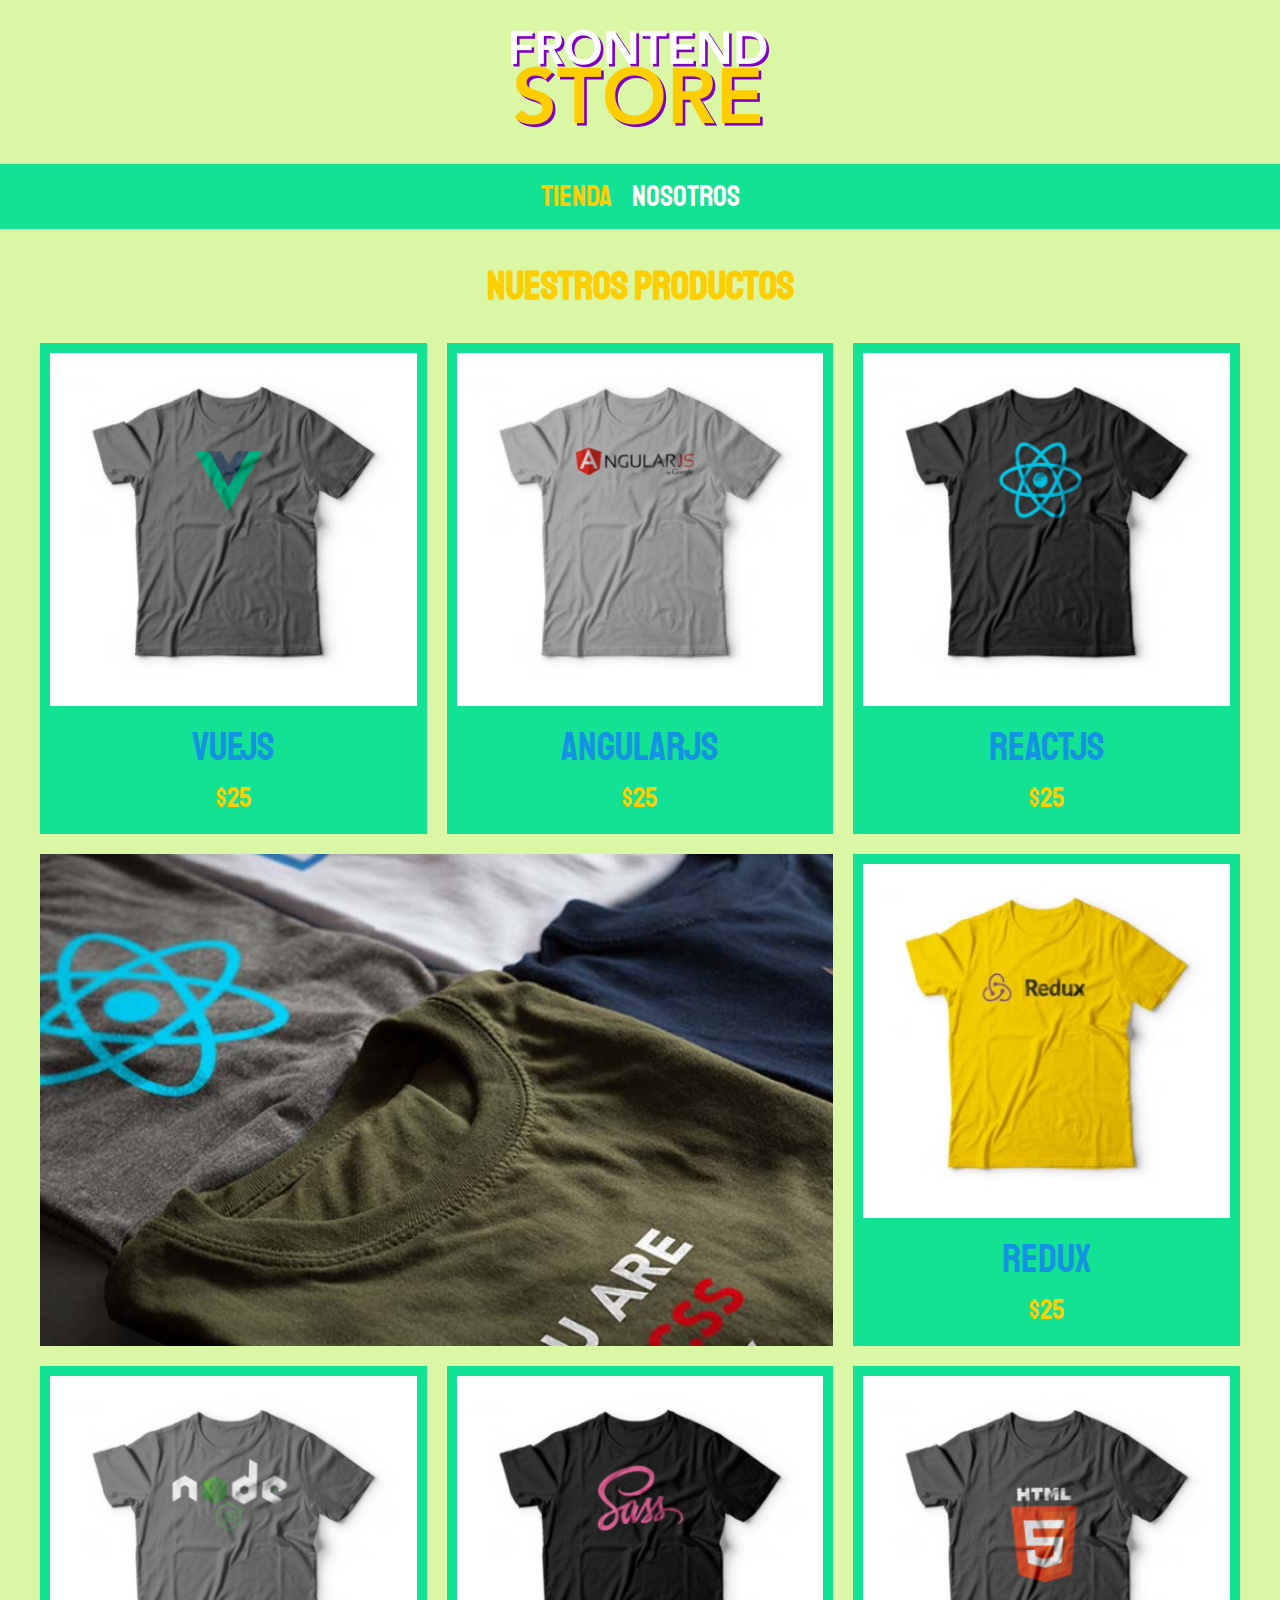
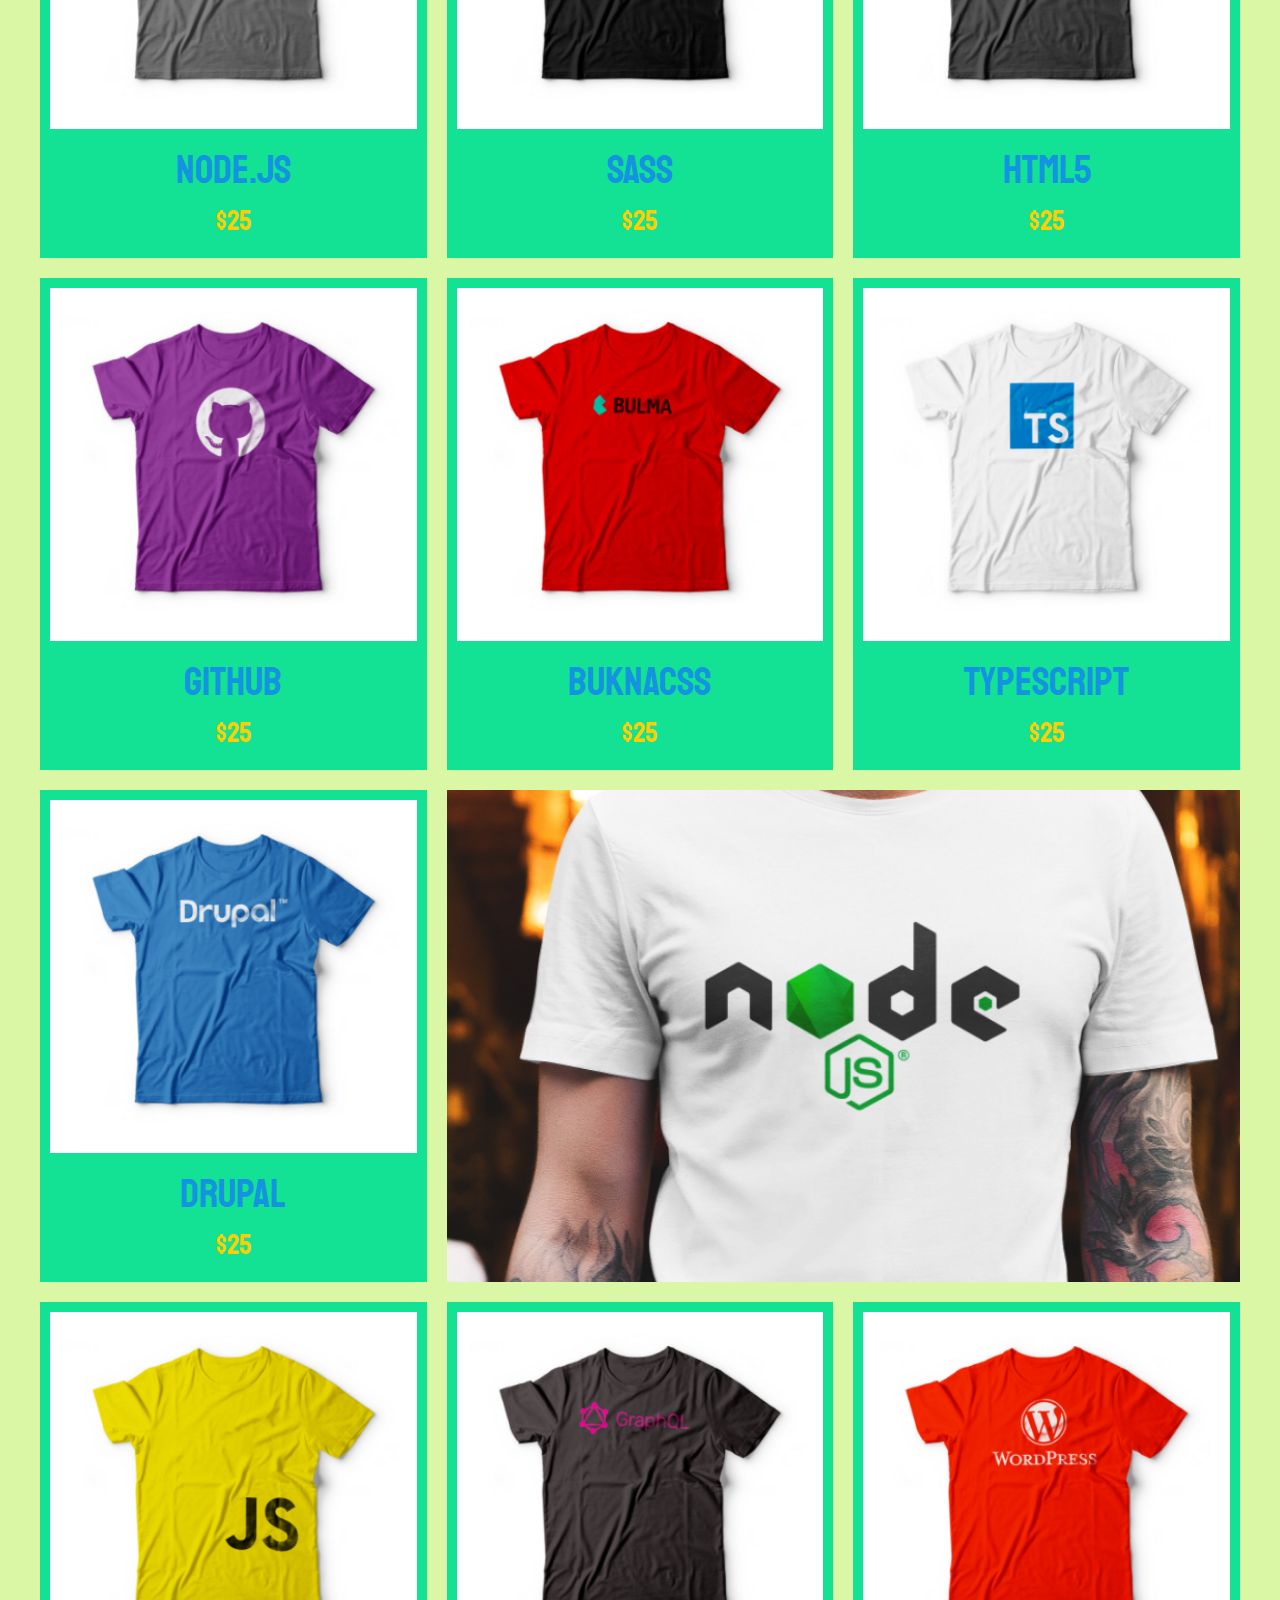
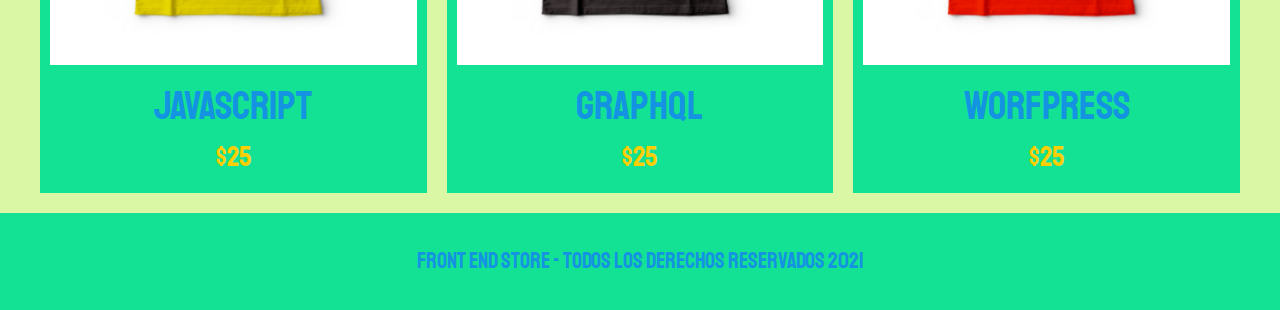
<file: index.html>
<!DOCTYPE html>
<html lang="en">
<head>
    <meta charset="UTF-8">
    <meta http-equiv="X-UA-Compatible" content="IE=edge">
    <meta name="viewport" content="width=device-width, initial-scale=1.0">
    <title>FrontEnd Store</title>
    <link rel="stylesheet" href="css/normalize.css">
    <link rel="preconnect" href="https://fonts.gstatic.com">
<link href="https://fonts.googleapis.com/css2?family=Staatliches&display=swap" rel="stylesheet"> 
    <link rel="stylesheet" href="css/style.css">
</head>
<body>
    <header class="header">
        <a href="index.html">
            <img class="header__logo" src="img/logo.png" alt="Logotipo">
        </a>
    </header> 

    <nav class="navegacion">
        <a class="navegacion__enlace navegacion__enlace--activo" href="index.html">Tienda</a>
        <a class="navegacion__enlace" href="nosotros.html">Nosotros</a>
    </nav>
    
    <main class="contenedor">
        <h1>Nuestros Productos</h1>
        
        <div class="grid">
            <div class="producto">
                <a href="producto.html">
                    <img class="producto__imagen" src="img/1.jpg" alt="imagen camisa">
                    <div class="producto__informacion">
                        <p class="producto__nombre">VueJS</p>
                        <p class="producto__precio">$25</p>
                    </div>
                </a>
            </div> <!--.producto-->
            <div class="producto">
                <a href="producto.html">
                    <img class="producto__imagen" src="img/2.jpg" alt="imagen camisa">
                    <div class="producto__informacion">
                        <p class="producto__nombre">AngularJS</p>
                        <p class="producto__precio">$25</p>
                    </div>
                </a>
            </div> <!--.producto-->
            <div class="producto">
                <a href="producto.html">
                    <img class="producto__imagen" src="img/3.jpg" alt="imagen camisa">
                    <div class="producto__informacion">
                        <p class="producto__nombre">ReactJS</p>
                        <p class="producto__precio">$25</p>
                    </div>
                </a>
            </div> <!--.producto-->
            <div class="producto">
                <a href="producto.html">
                    <img class="producto__imagen" src="img/4.jpg" alt="imagen camisa">
                    <div class="producto__informacion">
                        <p class="producto__nombre">Redux</p>
                        <p class="producto__precio">$25</p>
                    </div>
                </a>
            </div> <!--.producto-->
            <div class="producto">
                <a href="producto.html">
                    <img class="producto__imagen" src="img/5.jpg" alt="imagen camisa">
                    <div class="producto__informacion">
                        <p class="producto__nombre">Node.js</p>
                        <p class="producto__precio">$25</p>
                    </div>
                </a>
            </div> <!--.producto-->
            <div class="producto">
                <a href="producto.html">
                    <img class="producto__imagen" src="img/6.jpg" alt="imagen camisa">
                    <div class="producto__informacion">
                        <p class="producto__nombre">SASS</p>
                        <p class="producto__precio">$25</p>
                    </div>
                </a>
            </div> <!--.producto-->
            <div class="producto">
                <a href="producto.html">
                    <img class="producto__imagen" src="img/7.jpg" alt="imagen camisa">
                    <div class="producto__informacion">
                        <p class="producto__nombre">HTML5</p>
                        <p class="producto__precio">$25</p>
                    </div>
                </a>
            </div> <!--.producto-->
            <div class="producto">
                <a href="producto.html">
                    <img class="producto__imagen" src="img/8.jpg" alt="imagen camisa">
                    <div class="producto__informacion">
                        <p class="producto__nombre">Github</p>
                        <p class="producto__precio">$25</p>
                    </div>
                </a>
            </div> <!--.producto-->
            <div class="producto">
                <a href="producto.html">
                    <img class="producto__imagen" src="img/9.jpg" alt="imagen camisa">
                    <div class="producto__informacion">
                        <p class="producto__nombre">BuknaCSS</p>
                        <p class="producto__precio">$25</p>
                    </div>
                </a>
            </div> <!--.producto-->
            <div class="producto">
                <a href="producto.html">
                    <img class="producto__imagen" src="img/10.jpg" alt="imagen camisa">
                    <div class="producto__informacion">
                        <p class="producto__nombre">TypeScript</p>
                        <p class="producto__precio">$25</p>
                    </div>
                </a>
            </div> <!--.producto-->
            <div class="producto">
                <a href="producto.html">
                    <img class="producto__imagen" src="img/11.jpg" alt="imagen camisa">
                    <div class="producto__informacion">
                        <p class="producto__nombre">Drupal</p>
                        <p class="producto__precio">$25</p>
                    </div>
                </a>
            </div> <!--.producto-->
            <div class="producto">
                <a href="producto.html">
                    <img class="producto__imagen" src="img/12.jpg" alt="imagen camisa">
                    <div class="producto__informacion">
                        <p class="producto__nombre">JavaScript</p>
                        <p class="producto__precio">$25</p>
                    </div>
                </a>
            </div> <!--.producto-->
            <div class="producto">
                <a href="producto.html">
                    <img class="producto__imagen" src="img/13.jpg" alt="imagen camisa">
                    <div class="producto__informacion">
                        <p class="producto__nombre">GraphQL</p>
                        <p class="producto__precio">$25</p>
                    </div>
                </a>
            </div> <!--.producto-->
            <div class="producto">
                <a href="producto.html">
                    <img class="producto__imagen" src="img/14.jpg" alt="imagen camisa">
                    <div class="producto__informacion">
                        <p class="producto__nombre">WorfPress</p>
                        <p class="producto__precio">$25</p>
                    </div>
                </a>
            </div> <!--.producto-->
            <div class="grafico grafico--camisas"></div>
            <div class="grafico grafico--node"></div>
        </div>
    </main>

    <footer class="footer">
        <p class="footer__texto">Front End Store - Todos los derechos Reservados 2021</p>
    </footer>
</body>
</html>
</file>
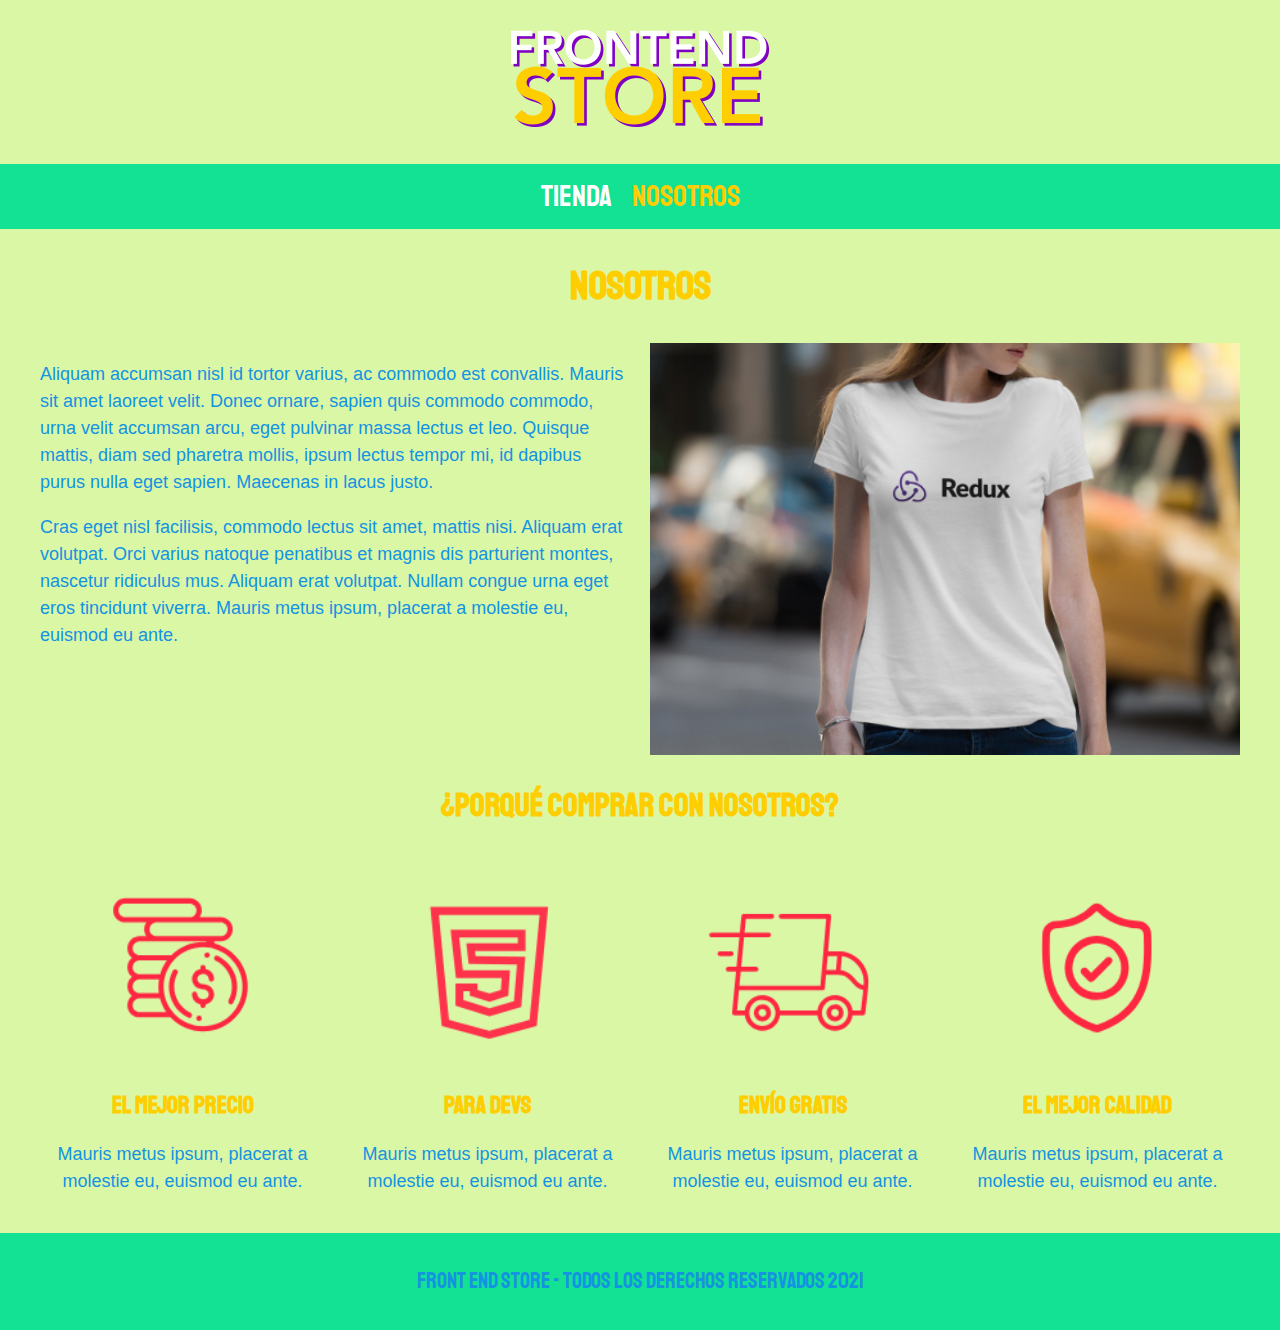
<file: nosotros.html>
<!DOCTYPE html>
<html lang="en">
<head>
    <meta charset="UTF-8">
    <meta http-equiv="X-UA-Compatible" content="IE=edge">
    <meta name="viewport" content="width=device-width, initial-scale=1.0">
    <title>FrontEnd Store</title>
    <link rel="stylesheet" href="css/normalize.css">
    <link rel="preconnect" href="https://fonts.gstatic.com">
<link href="https://fonts.googleapis.com/css2?family=Staatliches&display=swap" rel="stylesheet"> 
    <link rel="stylesheet" href="css/style.css">
</head>
<body>
    <header class="header">
        <a href="index.html">
            <img class="header__logo" src="img/logo.png" alt="Logotipo">
        </a>
    </header> 

    <nav class="navegacion">
        <a class="navegacion__enlace " href="index.html">Tienda</a>
        <a class="navegacion__enlace navegacion__enlace--activo" href="nosotros.html">Nosotros</a>
    </nav>
    
    <main class="contenedor">
        <h1>Nosotros</h1>
        <div class="nosotros">
            <div class="nosotros__contenido">

                <p>Aliquam accumsan nisl id tortor varius, ac commodo 
                est convallis. Mauris sit amet 
                laoreet velit. 
                Donec ornare, sapien quis commodo commodo, urna velit 
                accumsan arcu, eget pulvinar
                 massa lectus et leo. 
                Quisque mattis, diam sed pharetra mollis, ipsum lectus 
                tempor mi, id dapibus purus 
                nulla eget sapien. 
                Maecenas in lacus justo. </p>   
                
                <p>Cras eget nisl facilisis, commodo lectus sit amet, mattis 
                    nisi. Aliquam erat volutpat. 
                    Orci varius natoque penatibus et magnis dis parturient 
                    montes, nascetur ridiculus mus. 
                    Aliquam erat volutpat. Nullam congue urna eget eros 
                    tincidunt viverra. 
                    Mauris metus ipsum, placerat a molestie eu, euismod 
                    eu ante. </p> 
    

            </div>
            <img class="nosotros__imagen" src="img/nosotros.jpg" alt="Imagen Nosotros">
        </div>
    </main>

    <section class="contenedor comprar">
        <h2 class="comprar__titulo">¿Porqué Comprar con nosotros?</h2>

        <div class="bloques">

            <div class="bloque">
                <img class="bloque__imagen" src="img/icono_1.png" alt="porque comprar">
                <h3 class="bloque__titulo">El Mejor Precio</h3>
                <p>  Mauris metus ipsum, placerat a molestie eu, euismod 
                    eu ante. </p>
            </div> <!--.bloque-->

            <div class="bloque">
                <img class="bloque__imagen" src="img/icono_2.png" alt="porque comprar">
                <h3 class="bloque__titulo">Para devs</h3>
                <p>  Mauris metus ipsum, placerat a molestie eu, euismod 
                    eu ante. </p>
            </div> <!--.bloque-->

            <div class="bloque">
                <img class="bloque__imagen" src="img/icono_3.png" alt="porque comprar">
                <h3 class="bloque__titulo">Envío gratis</h3>
                <p>  Mauris metus ipsum, placerat a molestie eu, euismod 
                    eu ante. </p>
            </div> <!--.bloque-->

            <div class="bloque">
                <img class="bloque__imagen" src="img/icono_4.png" alt="porque comprar">
                <h3 class="bloque__titulo">El Mejor calidad</h3>
                <p>  Mauris metus ipsum, placerat a molestie eu, euismod 
                    eu ante. </p>
            </div> <!--.bloque-->
        </div> <!--.bloques-->

    </section>

    <footer class="footer">
        <p class="footer__texto">Front End Store - Todos los derechos Reservados 2021</p>
    </footer>
</body>
</html>
</file>
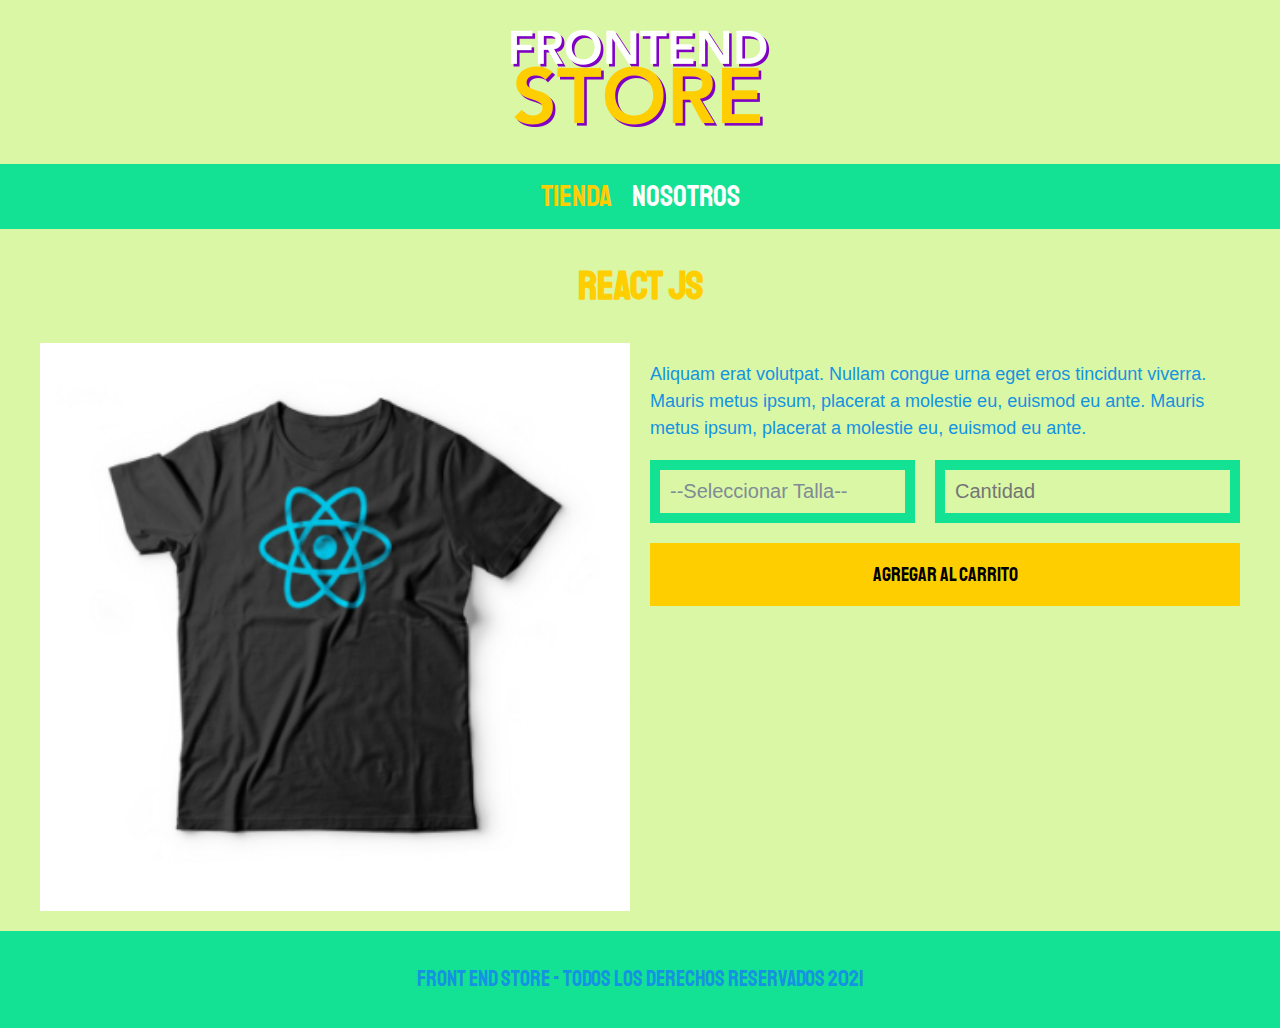
<file: producto.html>
<!DOCTYPE html>
<html lang="en">
<head>
    <meta charset="UTF-8">
    <meta http-equiv="X-UA-Compatible" content="IE=edge">
    <meta name="viewport" content="width=device-width, initial-scale=1.0">
    <title>FrontEnd Store</title>
    <link rel="stylesheet" href="css/normalize.css">
    <link rel="preconnect" href="https://fonts.gstatic.com">
<link href="https://fonts.googleapis.com/css2?family=Staatliches&display=swap" rel="stylesheet"> 
    <link rel="stylesheet" href="css/style.css">
</head>
<body>
    <header class="header">
        <a href="index.html">
            <img class="header__logo" src="img/logo.png" alt="Logotipo">
        </a>
    </header> 

    <nav class="navegacion">
        <a class="navegacion__enlace navegacion__enlace--activo" href="index.html">Tienda</a>
        <a class="navegacion__enlace " href="nosotros.html">Nosotros</a>
    </nav>
    
    <main class="contenedor">
        <h1>React JS</h1>

        <div class="camisa">
            <img src="img/3.jpg" alt="Imagen del Producto" class="camisa__imagen">
            
             <div class="camisa__contenido">
                 <p>                    Aliquam erat volutpat. Nullam congue urna eget eros 
                    tincidunt viverra. 
                    Mauris metus ipsum, placerat a molestie eu, euismod 
                    eu ante. Mauris metus ipsum, placerat a molestie eu, euismod 
                    eu ante. </p>    
                    
                    <form class="formulario">
                        <select class="formulario__campo">
                            <option disabled selected>--Seleccionar Talla--</option>
                            <option>Chica</option>
                            <option>Mediana</option>
                            <option>Grande</option>
                        </select>
                        <input class="formulario__campo" type="number" placeholder="Cantidad" min="1">
                        <input class="formulario__submit"type="submit" value="Agregar al Carrito">
                    </form>
             </div>
        </div>
    </main>

    <footer class="footer">
        <p class="footer__texto">Front End Store - Todos los derechos Reservados 2021</p>
    </footer>
</body>
</html>
</file>
<file: css/style.css>
:root{
    --primario: #DAF7A6;
    --primarioOscuro: #13E193;
    --secundario: #FFCE00;
    --secundarioOscuro: rgb(233,187,2);
    --blanco: #FFF;
    --negro: #000; 
    --azul: #1393E1;
    --gris: #808B96;
    --fuentePrincipal: 'Staatliches', cursive;
} 
html {
    box-sizing: border-box;
    font-size: 62.5%;
  }

  *, *:before, *:after {
    box-sizing: inherit;
  }
  
  /** Globales **/

  body{
      background-color: var(--primario);
      font-size: 1.6rem;
      line-height: 1.5;
  }
  p{
      font-size: 1.8rem;
      font-family: Arial, Helvetica, sans-serif;
      color: var(--azul);
  }
  a{
      text-decoration: none;
  }
  img{
      width: 100%;
  }
  .contenedor{
      max-width: 120rem;
      margin: 0 auto;
  }
  h1, h2, h3 {
      text-align: center;
      color: var(--secundario);
      font-family: var(--fuentePrincipal);
  }
 h1{font-size: 4rem;}
 h2{font-size: 3.2rem;}
 h3{font-size: 2.4rem;}

 /**Header**/
 .header{
     display: flex;
     justify-content: center;
 }
 .header__logo{
     margin: 3rem 0;
 }
 /**Footer**/
 .footer{
    background-color: var(--primarioOscuro);
    padding: 1rem 0;
    margin-top: 2rem;
 }
 .footer__texto{
    text-align: center;
    font-family: var(--fuentePrincipal);
    font-size: 2.2rem;
 }
 /**Navegación**/
.navegacion{
    background-color: var(--primarioOscuro);
    padding: 1rem 0;
    display: flex;
    justify-content: center;
    gap: 2rem;
}
.navegacion__enlace{
    font-family: var(--fuentePrincipal);
    color: var(--blanco);
    font-size: 3rem;
}
.navegacion__enlace--activo,
.navegacion__enlace:hover{color: var(--secundario);}
/**Grid**/
.grid{
    display: grid;
    grid-template-columns: repeat(2, 1fr);
    gap: 2rem;
}
@media (min-width: 768px){
    .grid{
        grid-template-columns: repeat(3, 1fr);  
    }
}
/** Productos **/
.producto{
 background-color: var(--primarioOscuro);
 padding: 1rem;
}

.producto__nombre{
    font-size: 4rem;
}
.producto__precio{
    font-size: 2.8rem;
    color: var(--secundario)
}
.producto__nombre,
.producto__precio{
    font-family: var(--fuentePrincipal);
    margin: 1rem 0;
    text-align: center;
    line-height: 1.2;
}
/**Graficos**/
.grafico{
    min-height: 30rem;
    background-repeat: no-repeat;
    background-size: cover;
    grid-column: 1 / 3;
}
.grafico--camisas{
    grid-row: 2 / 3;
    background-image: url(../img/grafico1.jpg);
    
}
.grafico--node{
    background-image: url(../img/grafico2.jpg);
    grid-row: 8 / 9;
}
@media (min-width: 768px){
    .grafico--node{
        grid-row: 5 / 6;
        grid-column: 2 / 4;
    }
}

/**Nosotros**/
.nosotros{
    display: grid;
    grid-template-rows: repeat(2, auto);
}
@media (min-width: 768px){
    .nosotros{
        grid-template-columns: repeat(2, 1fr);
        column-gap: 2rem;
    }
}
.nosotros__imagen{
    grid-row: 1 / 2;
}
@media (min-width: 768px){
    .nosotros__imagen{
        grid-column: 2 / 3;
    }
}
/**Bloques**/
.bloques{
    display: grid;
    grid-template-columns: repeat(2, 1fr);
    gap: 2rem;
}
@media (min-width: 768px){
    .bloques{
        grid-template-columns: repeat(4, 1fr);
    }
}
.bloque{
    text-align: center;
}
.bloque__titulo{
    margin: 0;
}
/**Pagina del Producto**/
@media (min-width: 768px){
    .camisa{
        display: grid;
        grid-template-columns: repeat(2, 1fr);
        column-gap: 2rem;
    }
}
.formulario{
    display: grid;
    grid-template-columns: repeat(2, 1fr);
    gap: 2rem;
}
.formulario__campo{
    /*
    border-color: var(--primarioOscuro);
    border-width: 1rem;
    border-style: solid;
    */
    border: 1rem solid var(--primarioOscuro);
    background-color:transparent;
    color: var(--gris);
    font-size:  2rem;
    font-family: Arial, Helvetica, sans-serif;
    padding: 1rem;
    appearance: none;
}
.formulario__submit{
    background-color: var(--secundario);
    border: none;
    font-size: 2rem;
    font-family: var(--fuentePrincipal);
    padding: 2rem;
    transition: background-color 0.3s ease;
    grid-column: 1 / 3;
}
.formulario__submit:hover{
    cursor: pointer;
    background-color: var(--secundarioOscuro);
}
</file>
